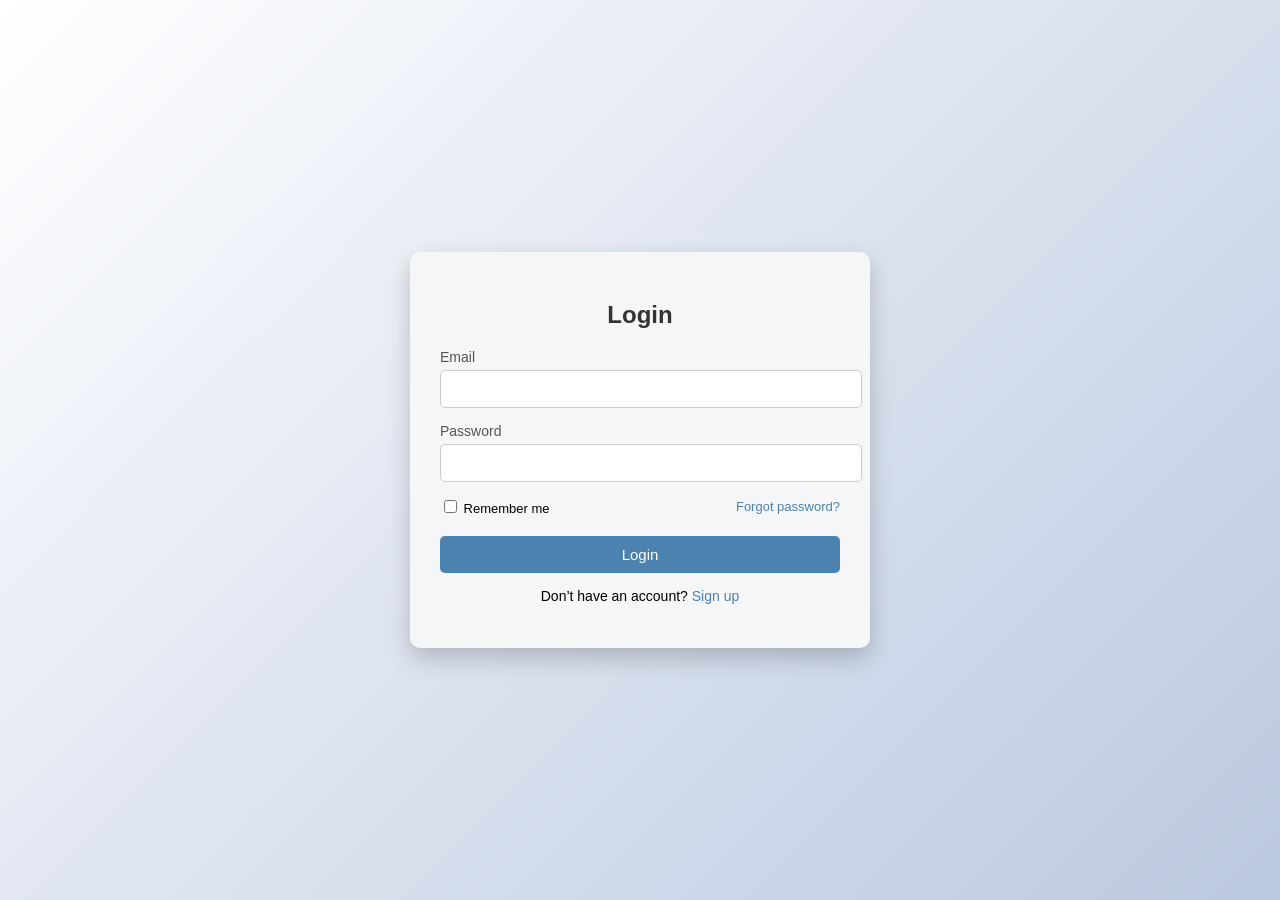
<file: login.html>
<!DOCTYPE html>
<html lang="en">
<head>
    <meta charset="UTF-8">
    <meta name="viewport" content="width=device-width, initial-scale=1.0">
    <link rel="stylesheet" href="src/login.css">
    <title>Login</title>
</head>
<body>
    <div class="login-container">
        <form class="login-form">
            <h2>Login</h2>

            <div class="form-group">
                <label for="username">Email</label>
                <input type="email" id="username" required>
            </div>

            <div class="form-group">
                <label for="password">Password</label>
                <input type="password" id="password" required>
            </div>

            <div class="remember-forgot">
                <label>
                    <input type="checkbox"> Remember me
                </label>
                <a href="#">Forgot password?</a>
            </div>

            <button type="submit">Login</button>

            <p class="signup-text">
                Don’t have an account? <a href="signup.html">Sign up</a>
            </p>
        </form>
    </div>
    <script src="src/login.js"></script>
</body>

</html>
</file>
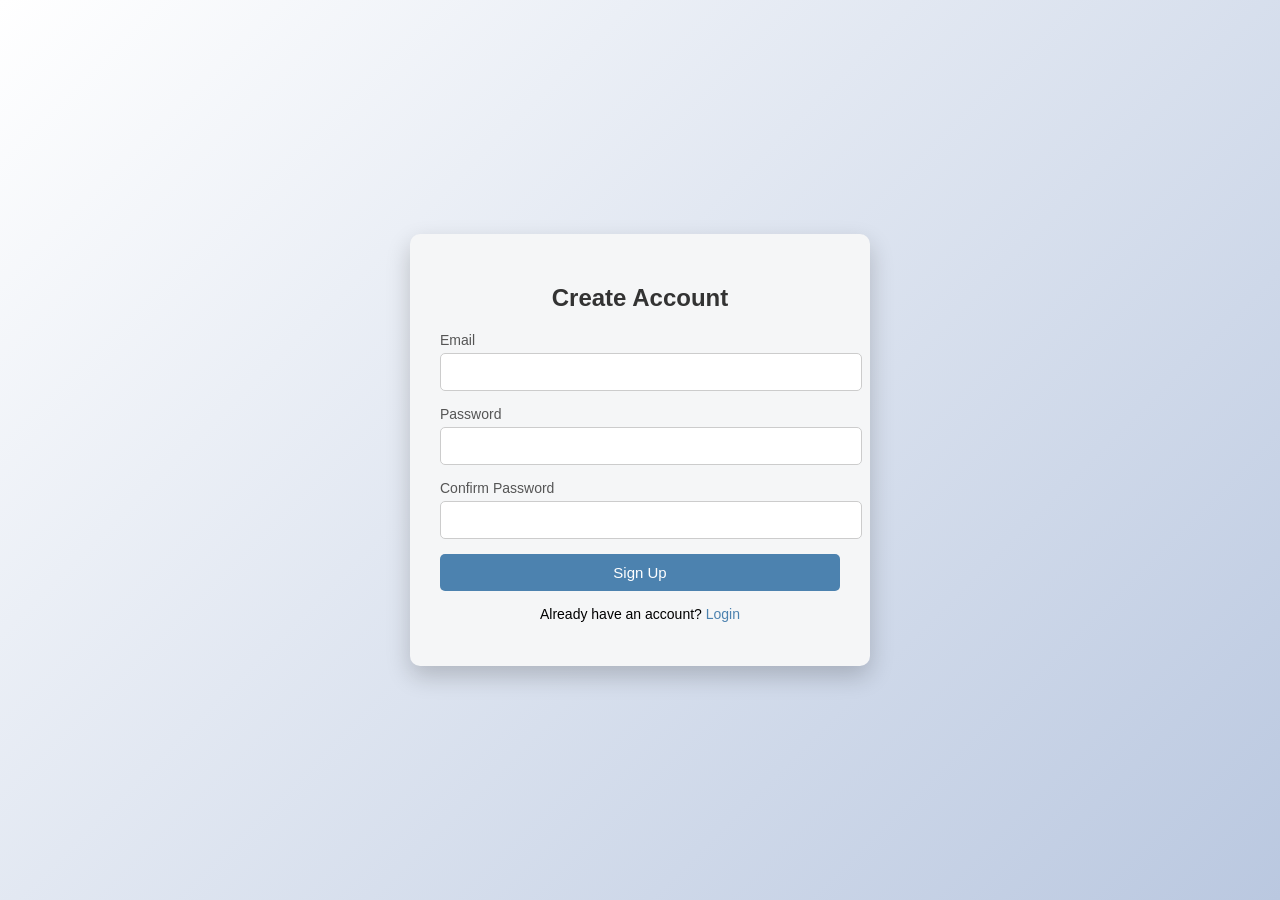
<file: signup.html>
<!DOCTYPE html>
<html lang="en">

<head>
    <meta charset="UTF-8">
    <title>Sign Up</title>
    <link rel="stylesheet" href="src/login.css">
</head>

<body>

    <div class="login-container">
        <form class="login-form" id="signupForm">
            <h2>Create Account</h2>

            <div class="form-group">
                <label for="signupEmail">Email</label>
                <input type="email" id="signupEmail" required>
            </div>

            <div class="form-group">
                <label for="signupPassword">Password</label>
                <input type="password" id="signupPassword" required>
            </div>

            <div class="form-group">
                <label for="confirmPassword">Confirm Password</label>
                <input type="password" id="confirmPassword" required>
            </div>

            <button type="submit">Sign Up</button>

            <p class="signup-text">
                Already have an account? <a href="login.html">Login</a>
            </p>
        </form>
    </div>
    <script src="src/signup.js"></script>
</body>

</html>
</file>
<file: src/login.css>
body {
    margin: 0;
    height: 100vh;
    background: linear-gradient(135deg, #ffff, #bac8e0);
    display: flex;
    justify-content: center;
    align-items: center;
    font-family: 'Segoe UI', Tahoma, Geneva, Verdana, sans-serif;
}

.login-container {
    background: #f5f6f7;
    padding: 30px;
    width: 100%;
    max-width: 400px;
    border-radius: 10px;
    box-shadow: 0 10px 25px rgba(0, 0, 0, 0.2);
}

.login-form h2 {
    text-align: center;
    margin-bottom: 20px;
    color: #333;
}

.form-group {
    margin-bottom: 15px;
}

.form-group label {
    display: block;
    margin-bottom: 5px;
    font-size: 14px;
    color: #555;
}

.form-group input {
    width: 100%;
    padding: 10px;
    border-radius: 5px;
    border: 1px solid #ccc;
    font-size: 14px;
}

.remember-forgot {
    display: flex;
    justify-content: space-between;
    align-items: center;
    font-size: 13px;
    margin-bottom: 20px;
}

.remember-forgot a {
    color: #4c82af;
    text-decoration: none;
}

.remember-forgot a:hover {
    text-decoration: underline;
}

button {
    width: 100%;
    padding: 10px;
    background-color: #4c82af;
    color: white;
    border: none;
    border-radius: 5px;
    cursor: pointer;
    font-size: 15px;
}

button:hover {
    background-color: #3b6d91;
}

.signup-text {
    text-align: center;
    margin-top: 15px;
    font-size: 14px;
}

.signup-text a {
    color: #4c82af;
    text-decoration: none;
}

.signup-text a:hover {
    text-decoration: underline;
}

.login-container {
    animation: slideUp 0.6s ease;
}

@keyframes slideUp {
    from {
        opacity: 0;
        transform: translateY(30px);
    }

    to {
        opacity: 1;
        transform: translateY(0);
    }
}
@media (max-width: 480px) {
    .login-container {
        padding: 20px;
    }
}

/*Sign Up Page */

.login-container {
    background: #f5f6f7;
    border-radius: 10px;
    box-shadow: 0 10px 25px rgba(0, 0, 0, 0.2);
}

#signupForm h2 {
    text-align: center;
    margin-bottom: 20px;
    color: #333;
}

#signupForm .form-group input {
    width: 100%;
    padding: 10px;
    border-radius: 5px;
    border: 1px solid #ccc;
    font-size: 14px;
}

#signupForm .form-group input:focus {
    outline: none;
    border-color: #4c82af;
}

#signupForm button {
    width: 100%;
    padding: 10px;
    background-color: #4c82af;
    color: white;
    border: none;
    border-radius: 5px;
    cursor: pointer;
    font-size: 15px;
}

#signupForm button:hover {
    background-color: #3b6d91;
}

#signupForm .signup-text {
    text-align: center;
    margin-top: 15px;
    font-size: 14px;
}

#signupForm .signup-text a {
    color: #4c82af;
    text-decoration: none;
}

#signupForm .signup-text a:hover {
    text-decoration: underline;
}
</file>
